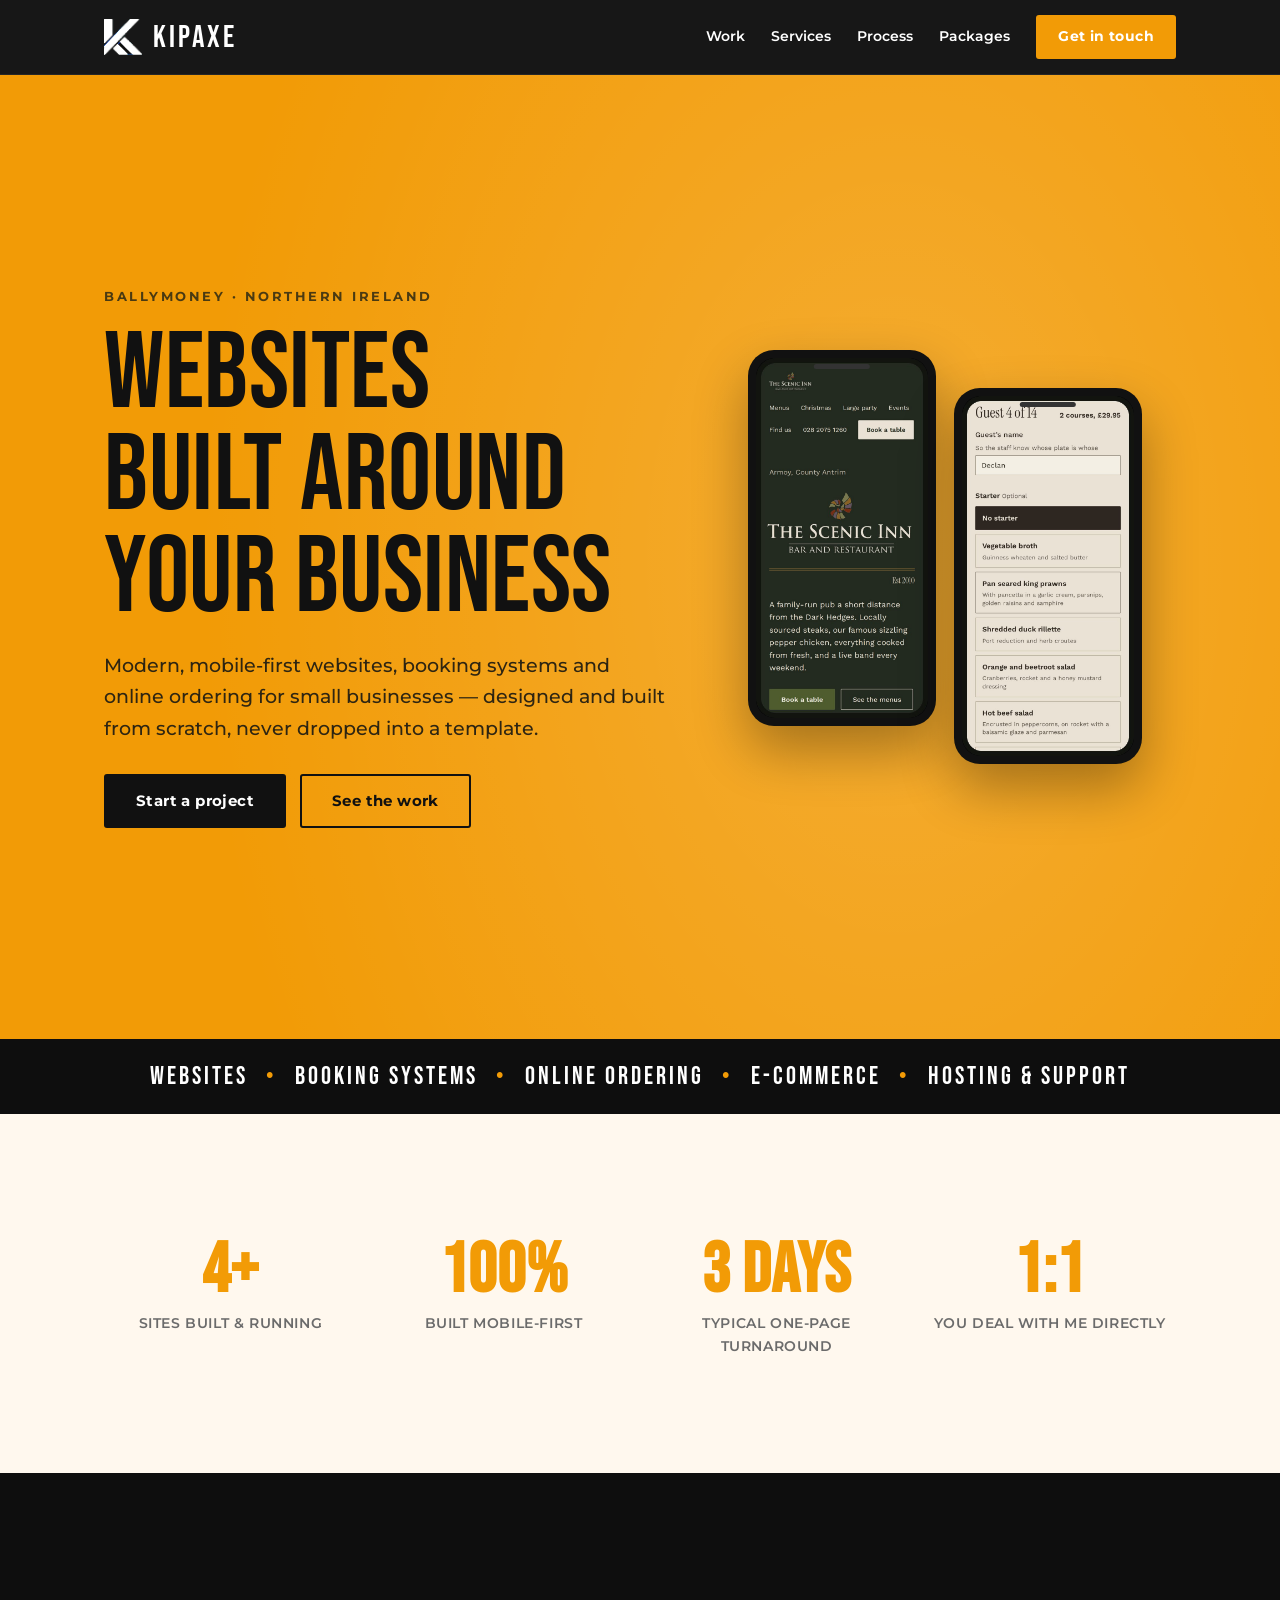
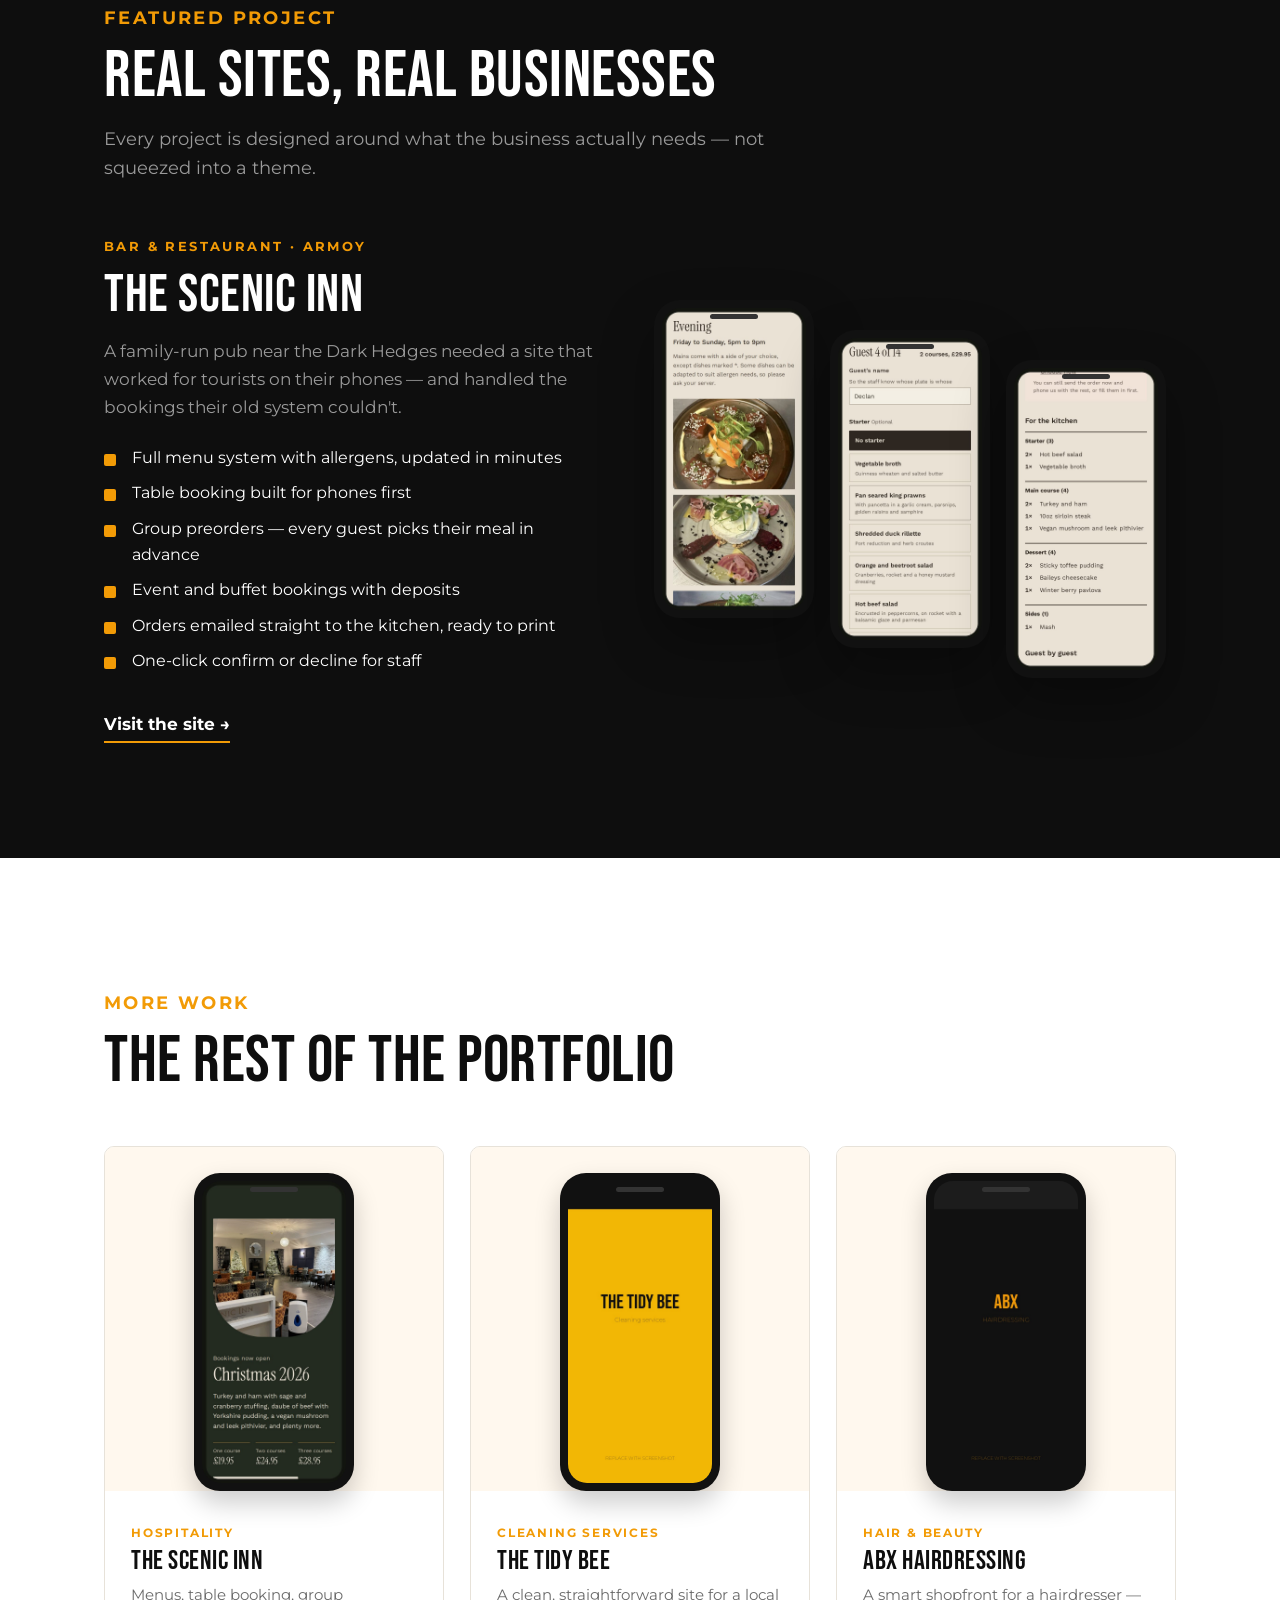
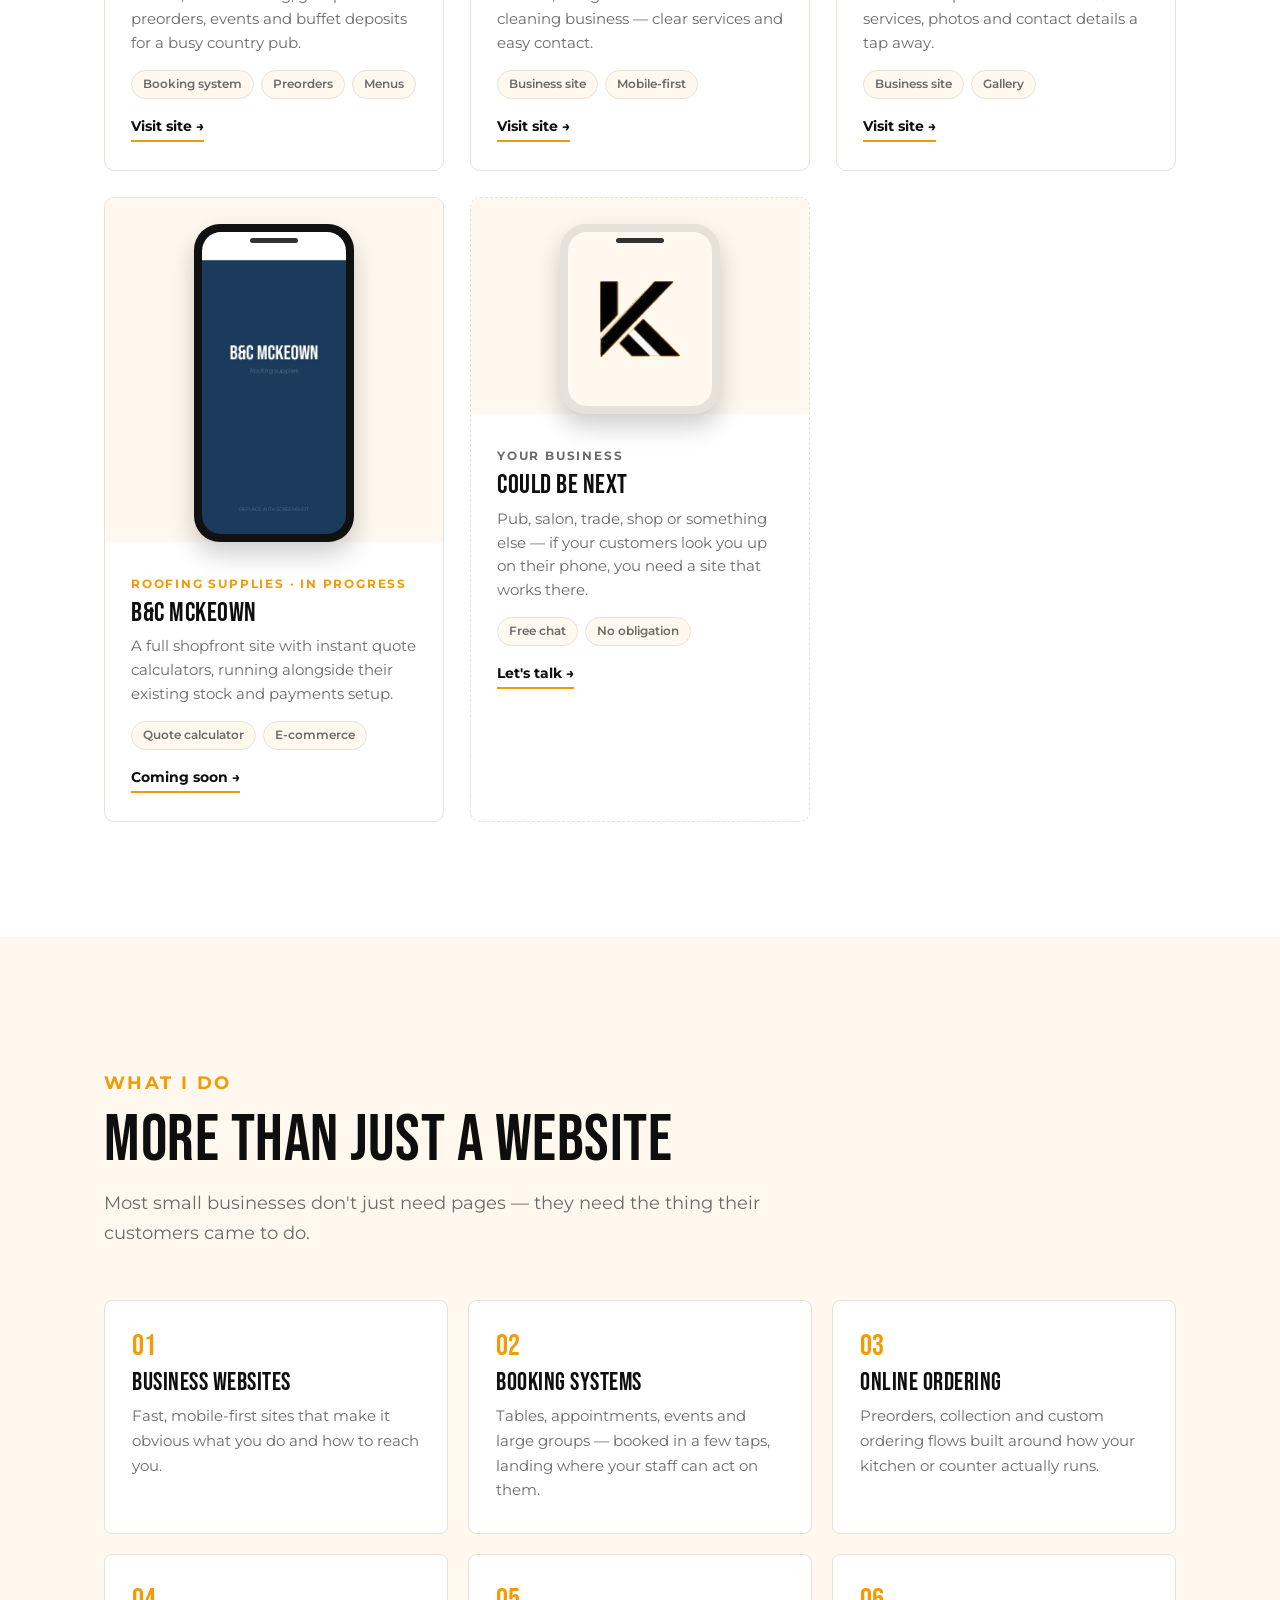
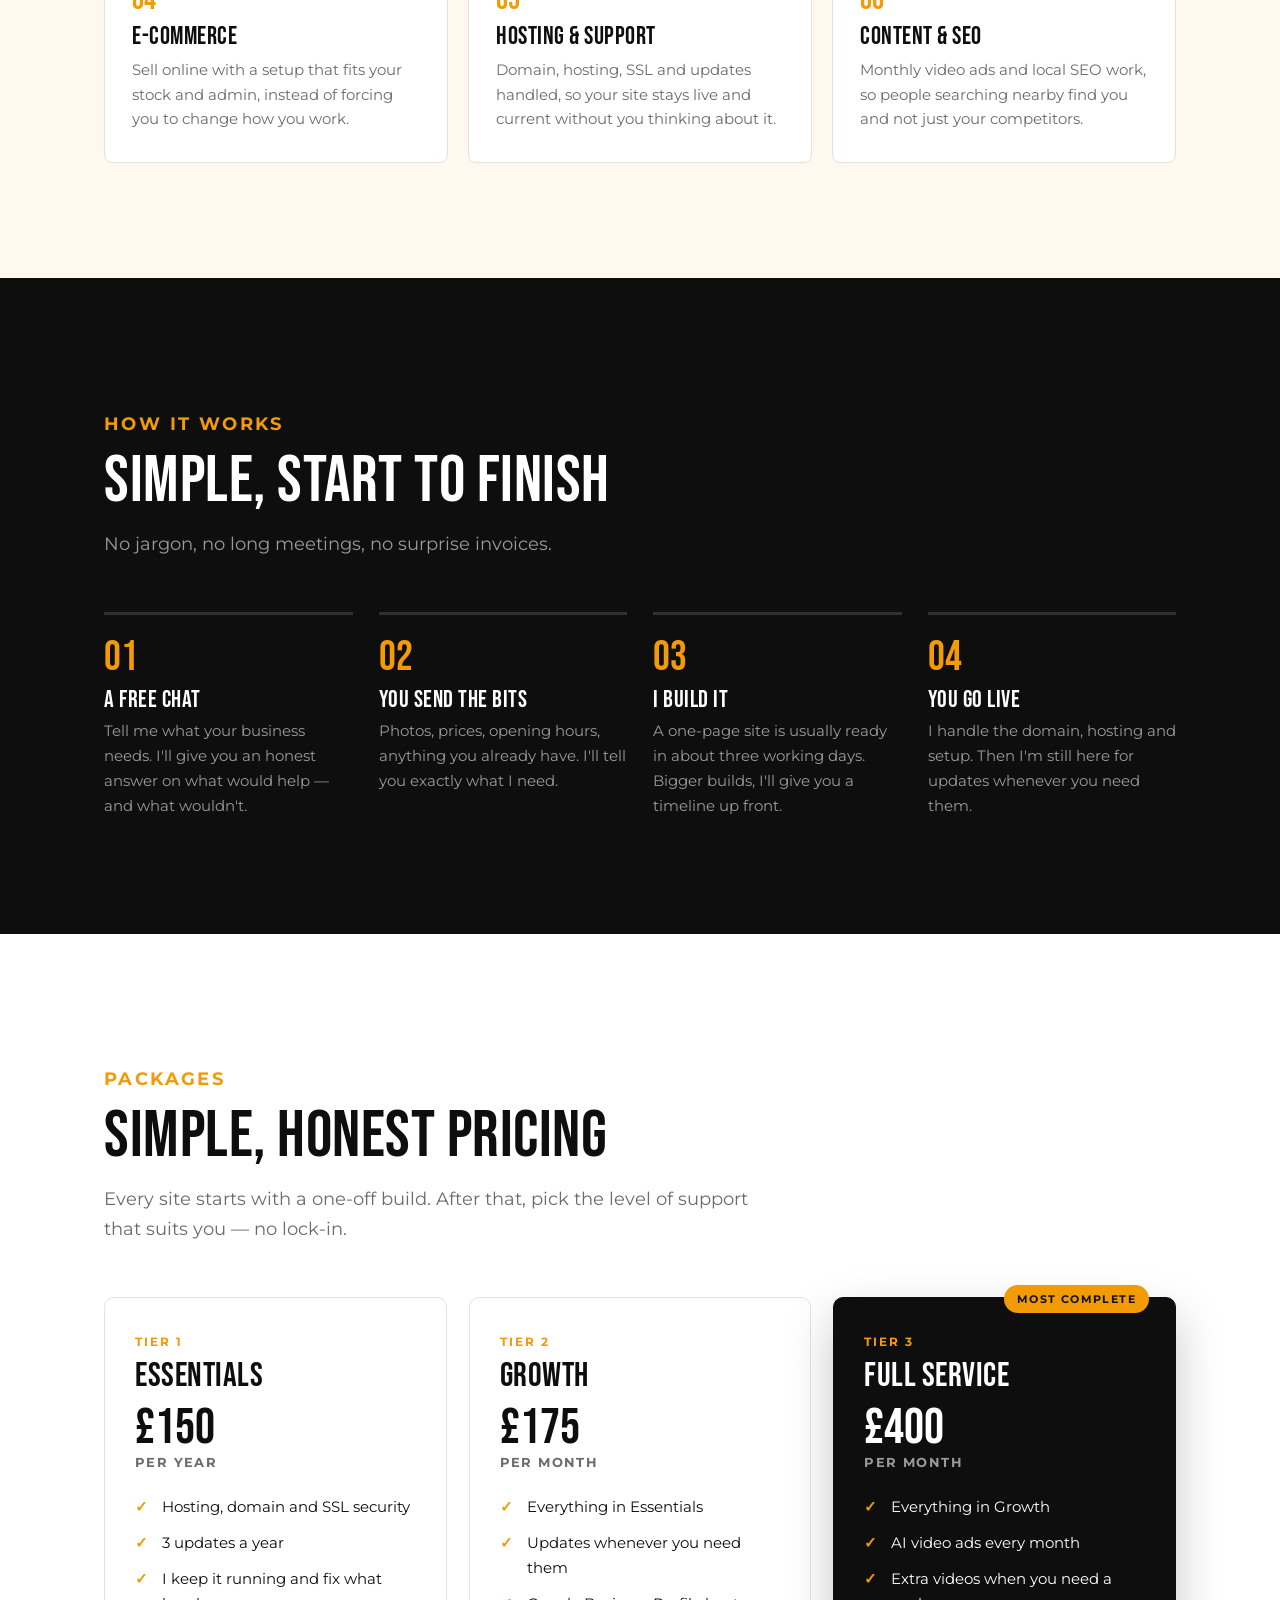
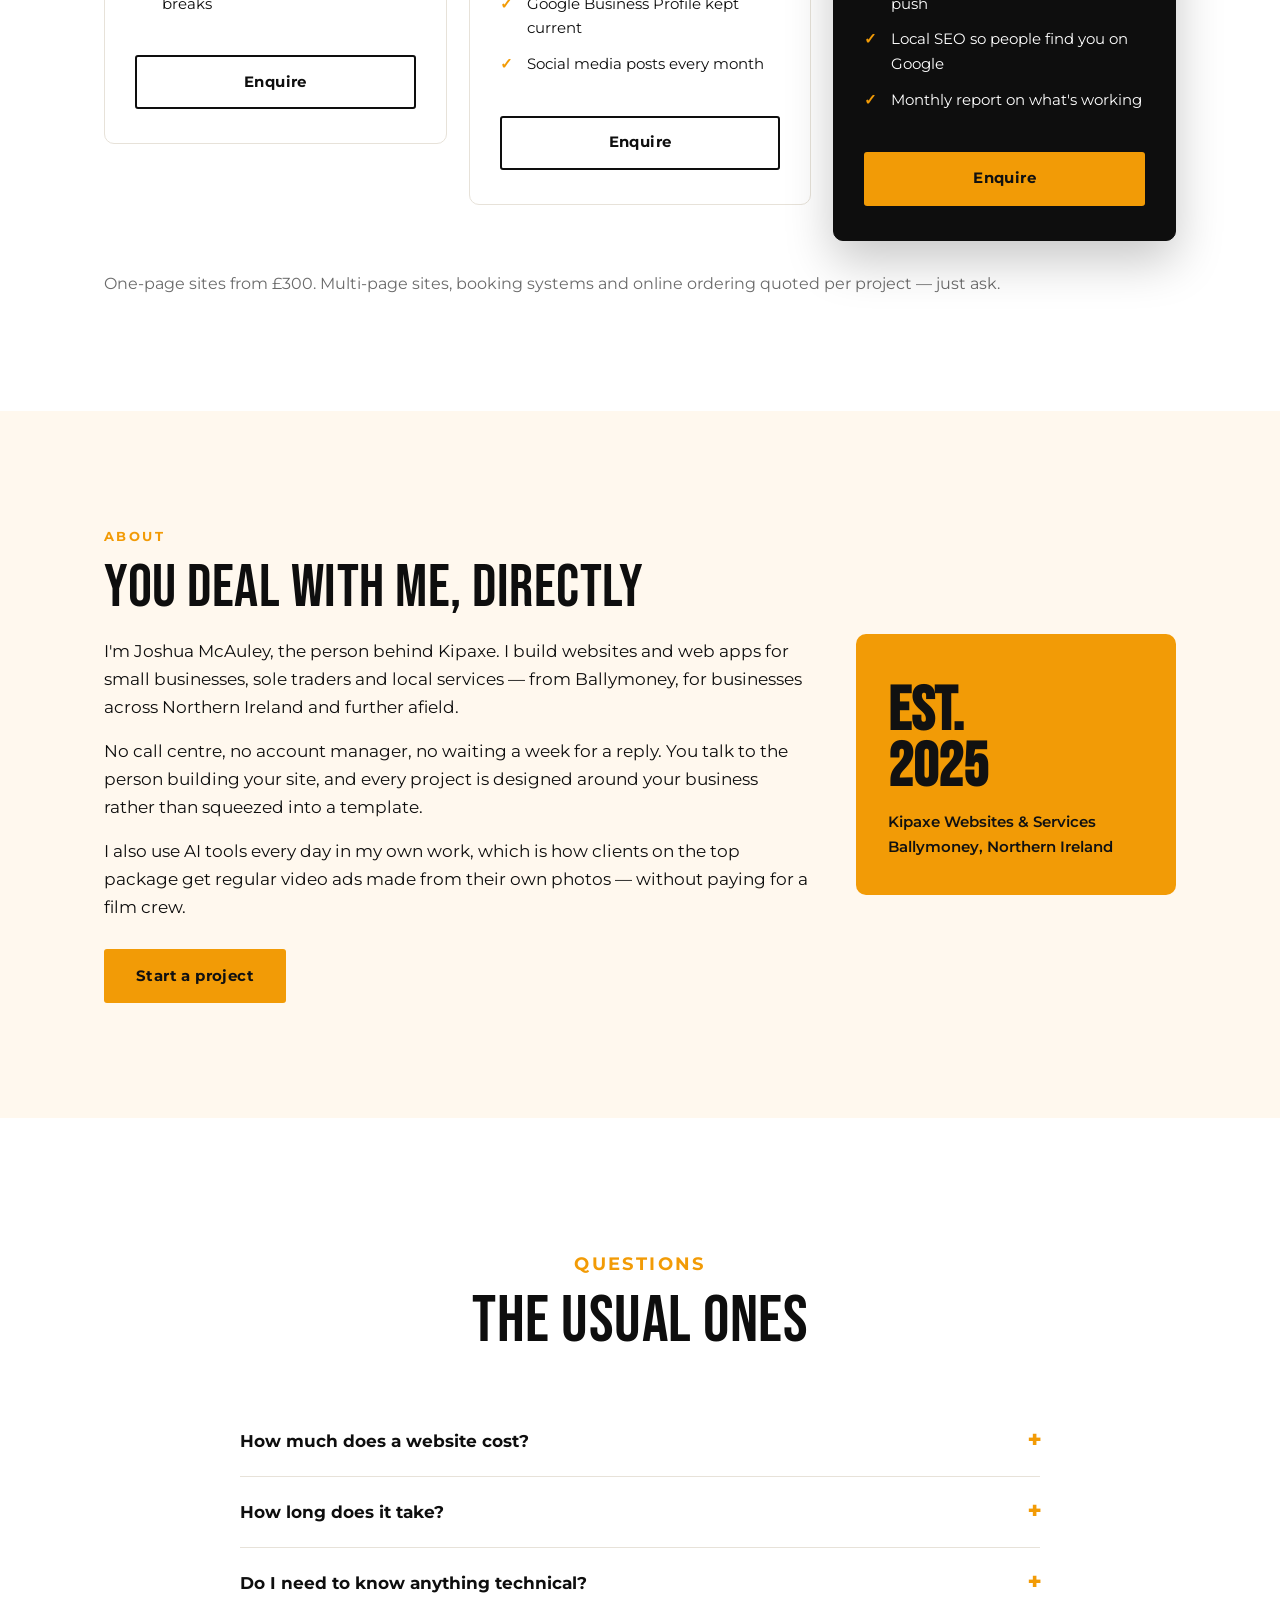
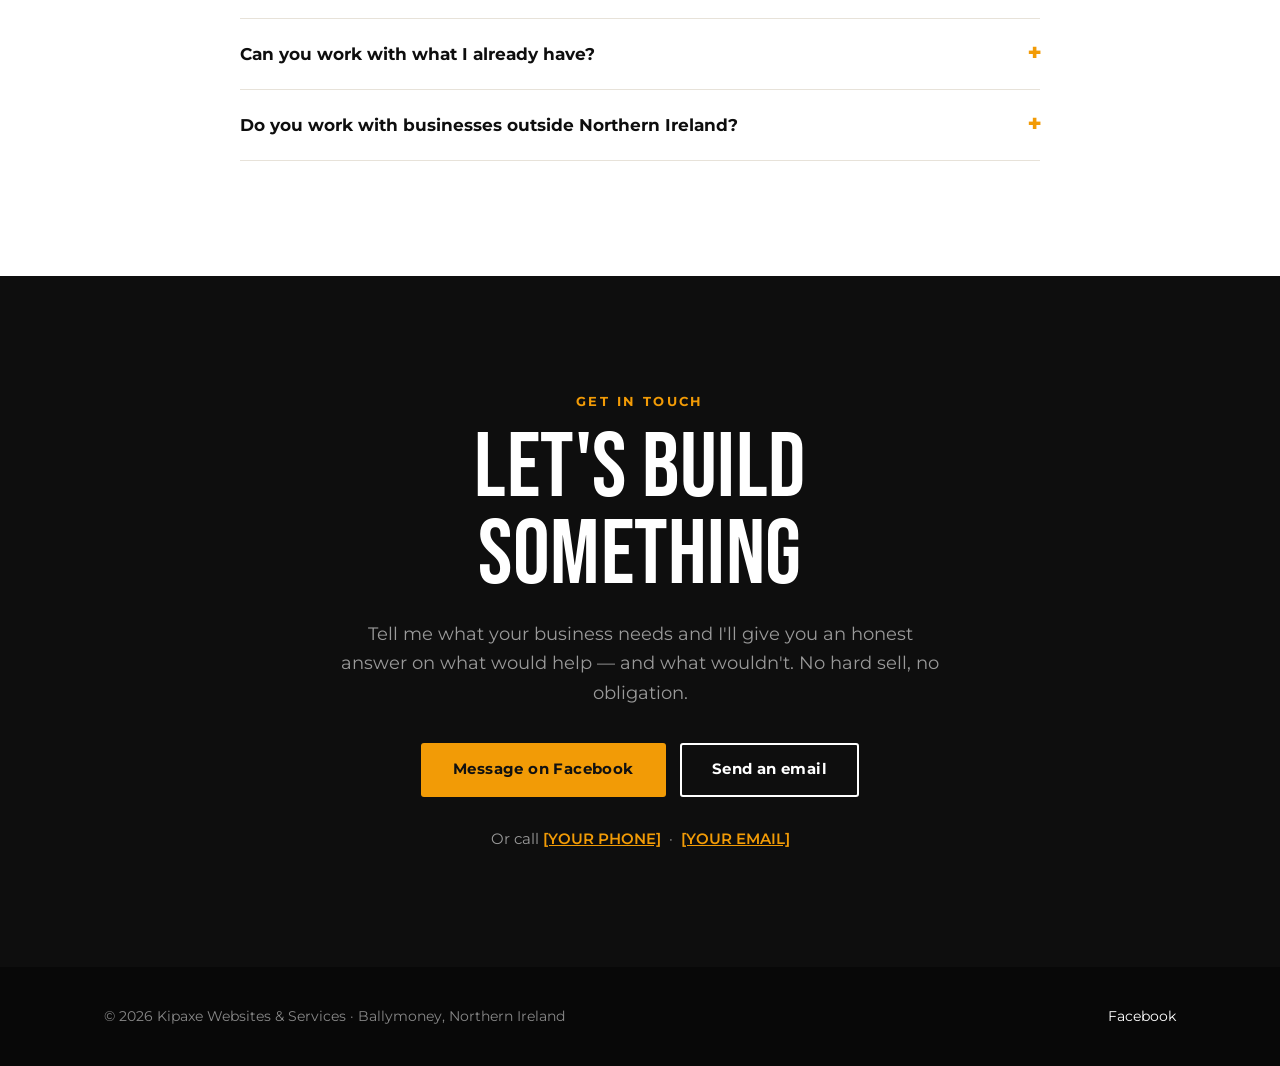
<file: index.html>
<!doctype html>
<html lang="en-GB">
<head>
<meta charset="utf-8">
<meta name="viewport" content="width=device-width, initial-scale=1">
<title>Kipaxe — Websites &amp; booking systems for small businesses | Ballymoney, NI</title>
<meta name="description" content="Kipaxe builds modern, mobile-first websites, booking systems and online ordering for small businesses. Based in Ballymoney, Northern Ireland.">
<link rel="icon" href="assets/k-mark.png">
<meta property="og:title" content="Kipaxe — Websites built around your business">
<meta property="og:description" content="Modern, mobile-first websites, booking systems and online ordering. Ballymoney, Northern Ireland.">
<meta property="og:type" content="website">
<meta property="og:image" content="assets/scenic-home.jpg">
<link rel="preconnect" href="https://fonts.googleapis.com">
<link rel="preconnect" href="https://fonts.gstatic.com" crossorigin>
<link href="https://fonts.googleapis.com/css2?family=Bebas+Neue&family=Montserrat:wght@400;500;600;700&display=swap" rel="stylesheet">
<script>document.documentElement.className+=" js";</script>
<link rel="stylesheet" href="styles.css">
</head>
<body>

<header class="site-header">
  <div class="wrap">
    <a href="index.html" class="brand" aria-label="Kipaxe home">
      <img src="assets/k-mark.png" alt=""><span>KIPAXE</span>
    </a>
    <nav class="site-nav" aria-label="Main">
      <a href="#work">Work</a>
      <a href="#services">Services</a>
      <a href="#process">Process</a>
      <a href="#packages">Packages</a>
      <a href="#contact" class="btn btn-orange">Get in touch</a>
    </nav>
  </div>
</header>

<main>

<section class="hero">
  <div class="wrap">
    <div class="hero-text">
      <p class="eyebrow">Ballymoney &middot; Northern Ireland</p>
      <h1>WEBSITES<br>BUILT AROUND<br>YOUR BUSINESS</h1>
      <p class="lede">Modern, mobile-first websites, booking systems and online ordering for small businesses &mdash; designed and built from scratch, never dropped into a template.</p>
      <div class="btn-row">
        <a href="#contact" class="btn btn-ink">Start a project</a>
        <a href="#work" class="btn btn-ghost" style="color:#111">See the work</a>
      </div>
    </div>
    <div class="hero-stage">
      <div class="phone"><img src="assets/scenic-home.jpg" alt="The Scenic Inn website on a phone" width="620" height="1300"></div>
      <div class="phone"><img src="assets/scenic-preorder.jpg" alt="Group preorder screen on a phone" width="620" height="1300"></div>
    </div>
  </div>
</section>

<div class="strip">WEBSITES <span>&bull;</span> BOOKING SYSTEMS <span>&bull;</span> ONLINE ORDERING <span>&bull;</span> E-COMMERCE <span>&bull;</span> HOSTING &amp; SUPPORT</div>

<section class="cream">
  <div class="wrap">
    <div class="stats rv">
      <div class="stat"><p class="n">4+</p><p>Sites built &amp; running</p></div>
      <div class="stat"><p class="n">100%</p><p>Built mobile-first</p></div>
      <div class="stat"><p class="n">3 DAYS</p><p>Typical one-page turnaround</p></div>
      <div class="stat"><p class="n">1:1</p><p>You deal with me directly</p></div>
    </div>
  </div>
</section>

<section id="work" class="dark">
  <div class="wrap">
    <div class="sec-head rv">
      <p class="kicker">Featured project</p>
      <h2>REAL SITES, REAL BUSINESSES</h2>
      <p class="muted">Every project is designed around what the business actually needs &mdash; not squeezed into a theme.</p>
    </div>

    <article class="feature-case rv">
      <div class="fc-text">
        <p class="kicker">Bar &amp; restaurant &middot; Armoy</p>
        <h3>THE SCENIC INN</h3>
        <p class="blurb">A family-run pub near the Dark Hedges needed a site that worked for tourists on their phones &mdash; and handled the bookings their old system couldn't.</p>
        <ul class="feat-list">
          <li>Full menu system with allergens, updated in minutes</li>
          <li>Table booking built for phones first</li>
          <li>Group preorders &mdash; every guest picks their meal in advance</li>
          <li>Event and buffet bookings with deposits</li>
          <li>Orders emailed straight to the kitchen, ready to print</li>
          <li>One-click confirm or decline for staff</li>
        </ul>
        <a class="visit" href="https://www.scenicinn-bookings.co.uk" target="_blank" rel="noopener">Visit the site &rarr;</a>
      </div>
      <div class="fc-stage">
        <div class="phone"><img src="assets/scenic-menu.jpg" alt="Menu page on a phone" loading="lazy" width="620" height="1300"></div>
        <div class="phone"><img src="assets/scenic-preorder.jpg" alt="Group preorder screen on a phone" loading="lazy" width="620" height="1300"></div>
        <div class="phone"><img src="assets/scenic-kitchen.jpg" alt="Kitchen order summary on a phone" loading="lazy" width="620" height="1300"></div>
      </div>
    </article>
  </div>
</section>

<section>
  <div class="wrap">
    <div class="sec-head rv">
      <p class="kicker">More work</p>
      <h2>THE REST OF THE PORTFOLIO</h2>
    </div>
    <div class="proj-grid">

      <article class="proj rv">
        <div class="proj-shot"><div class="phone"><img src="assets/scenic-christmas.jpg" alt="The Scenic Inn Christmas menu on a phone" loading="lazy"></div></div>
        <div class="proj-body">
          <p class="type">Hospitality</p>
          <h3>THE SCENIC INN</h3>
          <p>Menus, table booking, group preorders, events and buffet deposits for a busy country pub.</p>
          <div class="tags"><span class="tag">Booking system</span><span class="tag">Preorders</span><span class="tag">Menus</span></div>
          <a class="go" href="https://www.scenicinn-bookings.co.uk" target="_blank" rel="noopener">Visit site &rarr;</a>
        </div>
      </article>

      <article class="proj rv">
        <div class="proj-shot"><div class="phone"><img src="assets/tidybee-shot.jpg" alt="The Tidy Bee website on a phone" loading="lazy"></div></div>
        <div class="proj-body">
          <p class="type">Cleaning services</p>
          <h3>THE TIDY BEE</h3>
          <p>A clean, straightforward site for a local cleaning business &mdash; clear services and easy contact.</p>
          <div class="tags"><span class="tag">Business site</span><span class="tag">Mobile-first</span></div>
          <a class="go" href="https://www.thetidybee.co.uk" target="_blank" rel="noopener">Visit site &rarr;</a>
        </div>
      </article>

      <article class="proj rv">
        <div class="proj-shot"><div class="phone"><img src="assets/abx-shot.jpg" alt="ABX Hairdressing website on a phone" loading="lazy"></div></div>
        <div class="proj-body">
          <p class="type">Hair &amp; beauty</p>
          <h3>ABX HAIRDRESSING</h3>
          <p>A smart shopfront for a hairdresser &mdash; services, photos and contact details a tap away.</p>
          <div class="tags"><span class="tag">Business site</span><span class="tag">Gallery</span></div>
          <a class="go" href="https://www.abxhairdressing.co.uk" target="_blank" rel="noopener">Visit site &rarr;</a>
        </div>
      </article>

      <article class="proj rv">
        <div class="proj-shot"><div class="phone"><img src="assets/mckeown-shot.jpg" alt="B&amp;C McKeown website on a phone" loading="lazy"></div></div>
        <div class="proj-body">
          <p class="type">Roofing supplies &middot; In progress</p>
          <h3>B&amp;C McKEOWN</h3>
          <p>A full shopfront site with instant quote calculators, running alongside their existing stock and payments setup.</p>
          <div class="tags"><span class="tag">Quote calculator</span><span class="tag">E-commerce</span></div>
          <a class="go" href="#contact">Coming soon &rarr;</a>
        </div>
      </article>

      <article class="proj soon rv">
        <div class="proj-shot"><div class="phone" style="background:#E7E2D9"><img src="assets/k-mark.png" alt="" style="padding:34% 22%;background:var(--cream)"></div></div>
        <div class="proj-body">
          <p class="type">Your business</p>
          <h3>COULD BE NEXT</h3>
          <p>Pub, salon, trade, shop or something else &mdash; if your customers look you up on their phone, you need a site that works there.</p>
          <div class="tags"><span class="tag">Free chat</span><span class="tag">No obligation</span></div>
          <a class="go" href="#contact">Let's talk &rarr;</a>
        </div>
      </article>

    </div>
  </div>
</section>

<section id="services" class="cream">
  <div class="wrap">
    <div class="sec-head rv">
      <p class="kicker">What I do</p>
      <h2>MORE THAN JUST A WEBSITE</h2>
      <p class="muted">Most small businesses don't just need pages &mdash; they need the thing their customers came to do.</p>
    </div>
    <div class="svc-grid">
      <div class="svc rv"><p class="num">01</p><h3>BUSINESS WEBSITES</h3><p>Fast, mobile-first sites that make it obvious what you do and how to reach you.</p></div>
      <div class="svc rv"><p class="num">02</p><h3>BOOKING SYSTEMS</h3><p>Tables, appointments, events and large groups &mdash; booked in a few taps, landing where your staff can act on them.</p></div>
      <div class="svc rv"><p class="num">03</p><h3>ONLINE ORDERING</h3><p>Preorders, collection and custom ordering flows built around how your kitchen or counter actually runs.</p></div>
      <div class="svc rv"><p class="num">04</p><h3>E-COMMERCE</h3><p>Sell online with a setup that fits your stock and admin, instead of forcing you to change how you work.</p></div>
      <div class="svc rv"><p class="num">05</p><h3>HOSTING &amp; SUPPORT</h3><p>Domain, hosting, SSL and updates handled, so your site stays live and current without you thinking about it.</p></div>
      <div class="svc rv"><p class="num">06</p><h3>CONTENT &amp; SEO</h3><p>Monthly video ads and local SEO work, so people searching nearby find you and not just your competitors.</p></div>
    </div>
  </div>
</section>

<section id="process" class="dark">
  <div class="wrap">
    <div class="sec-head rv">
      <p class="kicker">How it works</p>
      <h2>SIMPLE, START TO FINISH</h2>
      <p class="muted">No jargon, no long meetings, no surprise invoices.</p>
    </div>
    <div class="steps">
      <div class="step rv"><h3>A FREE CHAT</h3><p>Tell me what your business needs. I'll give you an honest answer on what would help &mdash; and what wouldn't.</p></div>
      <div class="step rv"><h3>YOU SEND THE BITS</h3><p>Photos, prices, opening hours, anything you already have. I'll tell you exactly what I need.</p></div>
      <div class="step rv"><h3>I BUILD IT</h3><p>A one-page site is usually ready in about three working days. Bigger builds, I'll give you a timeline up front.</p></div>
      <div class="step rv"><h3>YOU GO LIVE</h3><p>I handle the domain, hosting and setup. Then I'm still here for updates whenever you need them.</p></div>
    </div>
  </div>
</section>

<section id="packages">
  <div class="wrap">
    <div class="sec-head rv">
      <p class="kicker">Packages</p>
      <h2>SIMPLE, HONEST PRICING</h2>
      <p class="muted">Every site starts with a one-off build. After that, pick the level of support that suits you &mdash; no lock-in.</p>
    </div>

    <div class="tiers">
      <div class="tier rv">
        <p class="label">Tier 1</p>
        <h3>ESSENTIALS</h3>
        <p class="price">£150</p>
        <p class="per">Per year</p>
        <ul>
          <li>Hosting, domain and SSL security</li>
          <li>3 updates a year</li>
          <li>I keep it running and fix what breaks</li>
        </ul>
        <a href="#contact" class="btn btn-ghost">Enquire</a>
      </div>

      <div class="tier rv">
        <p class="label">Tier 2</p>
        <h3>GROWTH</h3>
        <p class="price">£175</p>
        <p class="per">Per month</p>
        <ul>
          <li>Everything in Essentials</li>
          <li>Updates whenever you need them</li>
          <li>Google Business Profile kept current</li>
          <li>Social media posts every month</li>
        </ul>
        <a href="#contact" class="btn btn-ghost">Enquire</a>
      </div>

      <div class="tier feature rv">
        <span class="badge">Most complete</span>
        <p class="label">Tier 3</p>
        <h3>FULL SERVICE</h3>
        <p class="price">£400</p>
        <p class="per">Per month</p>
        <ul>
          <li>Everything in Growth</li>
          <li>AI video ads every month</li>
          <li>Extra videos when you need a push</li>
          <li>Local SEO so people find you on Google</li>
          <li>Monthly report on what's working</li>
        </ul>
        <a href="#contact" class="btn btn-orange">Enquire</a>
      </div>
    </div>

    <p class="build-note muted rv">One-page sites from £300. Multi-page sites, booking systems and online ordering quoted per project &mdash; just ask.</p>
  </div>
</section>

<section id="about" class="cream">
  <div class="wrap about">
    <div class="about-text rv">
      <p class="kicker">About</p>
      <h2 style="font-size:clamp(38px,5.2vw,60px)">YOU DEAL WITH ME, DIRECTLY</h2>
      <p style="margin-top:20px">I'm Joshua McAuley, the person behind Kipaxe. I build websites and web apps for small businesses, sole traders and local services &mdash; from Ballymoney, for businesses across Northern Ireland and further afield.</p>
      <p>No call centre, no account manager, no waiting a week for a reply. You talk to the person building your site, and every project is designed around your business rather than squeezed into a template.</p>
      <p>I also use AI tools every day in my own work, which is how clients on the top package get regular video ads made from their own photos &mdash; without paying for a film crew.</p>
      <div class="btn-row" style="margin-top:28px">
        <a href="#contact" class="btn btn-orange">Start a project</a>
      </div>
    </div>
    <div class="about-card rv">
      <p class="big">EST.<br>2025</p>
      <p>Kipaxe Websites &amp; Services<br>Ballymoney, Northern Ireland</p>
    </div>
  </div>
</section>

<section>
  <div class="wrap">
    <div class="sec-head center rv">
      <p class="kicker">Questions</p>
      <h2>THE USUAL ONES</h2>
    </div>
    <div class="faq rv">
      <details><summary>How much does a website cost?</summary><p>One-page sites start at £300. Bigger sites, booking systems and online ordering are quoted per project, so you know the full price before anything starts. Hosting and support is then a separate package from £150 a year.</p></details>
      <details><summary>How long does it take?</summary><p>A one-page site is usually ready in about three working days once I have your photos and details. Larger builds take longer, and I'll give you a realistic timeline before you commit to anything.</p></details>
      <details><summary>Do I need to know anything technical?</summary><p>No. Send me photos, your prices and your opening hours, and I'll handle the domain, hosting, security and everything else. If you want to update things yourself later, I'll show you how.</p></details>
      <details><summary>Can you work with what I already have?</summary><p>Usually, yes. I've built sites that sit alongside existing systems for stock, payments and bookings rather than replacing them. Tell me what you're using and I'll tell you honestly whether it's worth keeping.</p></details>
      <details><summary>Do you work with businesses outside Northern Ireland?</summary><p>Yes. I'm based in Ballymoney and happy to meet local clients in person, but most of the work happens over messages and email, so location isn't a barrier.</p></details>
    </div>
  </div>
</section>

<section id="contact" class="dark">
  <div class="wrap contact">
    <p class="kicker">Get in touch</p>
    <h2>LET'S BUILD<br>SOMETHING</h2>
    <p class="lede muted">Tell me what your business needs and I'll give you an honest answer on what would help &mdash; and what wouldn't. No hard sell, no obligation.</p>
    <div class="btn-row">
      <a href="https://www.facebook.com/share/1EXQ5mwDWv/" class="btn btn-orange" target="_blank" rel="noopener">Message on Facebook</a>
      <a href="mailto:[YOUR EMAIL]" class="btn btn-ghost">Send an email</a>
    </div>
    <p class="detail muted">Or call <a href="tel:[YOUR PHONE]">[YOUR PHONE]</a> &nbsp;&middot;&nbsp; <a href="mailto:[YOUR EMAIL]">[YOUR EMAIL]</a></p>
  </div>
</section>

</main>

<footer class="site-footer">
  <div class="wrap">
    <span>&copy; <span id="year">2026</span> Kipaxe Websites &amp; Services &middot; Ballymoney, Northern Ireland</span>
    <span><a href="https://www.facebook.com/share/1EXQ5mwDWv/" target="_blank" rel="noopener">Facebook</a></span>
  </div>
</footer>

<script>
document.getElementById('year').textContent=new Date().getFullYear();
(function(){
  var items=document.querySelectorAll('.rv');
  if(!('IntersectionObserver' in window)){items.forEach(function(i){i.classList.add('in')});return;}
  var io=new IntersectionObserver(function(es){
    es.forEach(function(e){if(e.isIntersecting){e.target.classList.add('in');io.unobserve(e.target);}});
  },{rootMargin:'0px 0px -60px 0px',threshold:.08});
  items.forEach(function(i,n){i.style.transitionDelay=(n%4*70)+'ms';io.observe(i);});
})();
</script>
</body>
</html>
</file>
<file: styles.css>
:root{
  --orange:#F29B06;
  --orange-dark:#D98704;
  --ink:#0E0E0E;
  --paper:#FFFFFF;
  --cream:#FFF8EE;
  --grey:#6B6B6B;
  --grey-dark:#9A9A9A;
  --line:#E7E2D9;
  --display:'Bebas Neue',Impact,'Arial Narrow',sans-serif;
  --body:'Montserrat',-apple-system,BlinkMacSystemFont,'Segoe UI',Arial,sans-serif;
  --pad:clamp(20px,5vw,72px);
  --maxw:1200px;
}
*{box-sizing:border-box}
html{scroll-behavior:smooth}
body{margin:0;background:var(--paper);color:var(--ink);font-family:var(--body);font-size:17px;line-height:1.65;-webkit-font-smoothing:antialiased;overflow-x:hidden}
img{max-width:100%;display:block}
a{color:inherit}
a:focus-visible,button:focus-visible,summary:focus-visible{outline:3px solid var(--orange);outline-offset:3px}
h1,h2,h3{margin:0;font-family:var(--display);font-weight:400;letter-spacing:.5px;line-height:.95}
p{margin:0}
.wrap{max-width:var(--maxw);margin:0 auto;padding-left:var(--pad);padding-right:var(--pad)}
.dark{background:var(--ink);color:#fff}
.cream{background:var(--cream)}
.muted{color:var(--grey)}
.dark .muted{color:var(--grey-dark)}
section{padding-top:clamp(68px,9vw,118px);padding-bottom:clamp(68px,9vw,118px)}

.js .rv{opacity:0;transform:translateY(22px);transition:opacity .7s cubic-bezier(.2,.7,.3,1),transform .7s cubic-bezier(.2,.7,.3,1)}
.js .rv.in{opacity:1;transform:none}
@media (prefers-reduced-motion:reduce){.js .rv{opacity:1;transform:none;transition:none}html{scroll-behavior:auto}}

.btn{display:inline-flex;align-items:center;justify-content:center;min-height:54px;padding:0 30px;border-radius:3px;font-weight:700;font-size:15px;letter-spacing:.4px;text-decoration:none;border:2px solid transparent;cursor:pointer;transition:transform .18s,background .18s,color .18s}
.btn:hover{transform:translateY(-2px)}
.btn-orange{background:var(--orange);color:#111}
.btn-orange:hover{background:var(--orange-dark)}
.btn-ink{background:#111;color:#fff}
.btn-ghost{border-color:currentColor;background:transparent;color:inherit}
.btn-ghost:hover{background:var(--orange);border-color:var(--orange);color:#111}
.btn-row{display:flex;flex-wrap:wrap;gap:14px}

.site-header{position:sticky;top:0;z-index:60;background:rgba(14,14,14,.96);backdrop-filter:blur(10px);border-bottom:1px solid rgba(255,255,255,.07)}
.site-header .wrap{display:flex;align-items:center;justify-content:space-between;gap:20px;padding-top:15px;padding-bottom:15px}
.brand{display:flex;align-items:center;gap:11px;text-decoration:none}
.brand img{height:36px;width:auto;filter:invert(1) brightness(2)}
.brand span{font-family:var(--display);font-size:31px;color:#fff;letter-spacing:3px;line-height:1}
.site-nav{display:flex;align-items:center;gap:6px 26px;flex-wrap:wrap;font-size:14px;font-weight:600}
.site-nav a{color:#fff;text-decoration:none;padding:8px 0;transition:color .15s}
.site-nav a:hover{color:var(--orange)}
.site-nav .btn{min-height:44px;padding:0 20px;font-size:14px}

.hero{background:var(--orange);position:relative;overflow:hidden}
.hero::after{content:"";position:absolute;right:-25%;top:-60%;width:110%;height:220%;background:radial-gradient(ellipse at center,rgba(255,255,255,.18),rgba(255,255,255,.07) 42%,transparent 70%);pointer-events:none}
.hero .wrap{position:relative;z-index:1;padding-top:clamp(56px,8vw,96px);padding-bottom:clamp(56px,8vw,96px);display:flex;flex-wrap:wrap;gap:40px 48px;align-items:center}
.hero-text{flex:1 1 430px;min-width:0}
.hero .eyebrow{font-weight:700;font-size:13px;letter-spacing:2.5px;text-transform:uppercase;color:#4A3A12;margin-bottom:16px}
.hero h1{font-size:clamp(52px,8.4vw,108px);color:#111}
.hero .lede{margin-top:20px;max-width:30em;font-size:19px;font-weight:500;color:#2E2512}
.hero .btn-row{margin-top:30px}
.hero-stage{flex:1 1 330px;min-width:0;display:flex;justify-content:center;gap:18px;align-items:flex-start}

.phone{position:relative;border-radius:26px;background:#111;padding:8px;box-shadow:0 24px 54px rgba(0,0,0,.32)}
.phone img{border-radius:19px;width:100%;height:auto;display:block}
.phone::before{content:"";position:absolute;left:50%;transform:translateX(-50%);top:14px;width:30%;height:5px;background:#333;border-radius:3px;z-index:2}
.hero-stage .phone{width:46%;max-width:188px}
.hero-stage .phone:last-child{margin-top:38px}

.strip{background:var(--ink);color:#fff;font-family:var(--display);font-size:clamp(16px,2.3vw,25px);letter-spacing:3px;padding:17px var(--pad);text-align:center}
.strip span{color:var(--orange);margin:0 11px}

.stats{display:grid;grid-template-columns:repeat(auto-fit,minmax(180px,1fr));gap:20px;text-align:center}
.stat .n{font-family:var(--display);font-size:clamp(46px,6vw,70px);color:var(--orange);line-height:1}
.stat p{font-size:14px;font-weight:600;letter-spacing:.6px;text-transform:uppercase;color:var(--grey);margin-top:6px}
.dark .stat p{color:var(--grey-dark)}

.sec-head{max-width:660px;margin-bottom:52px}
.sec-head.center{margin-left:auto;margin-right:auto;text-align:center}
.kicker{font-weight:700;font-size:13px;letter-spacing:2.4px;text-transform:uppercase;color:var(--orange);margin-bottom:12px}
.sec-head h2{font-size:clamp(40px,5.6vw,66px)}
.sec-head p{margin-top:16px;font-size:18px}

.feature-case{display:flex;flex-wrap:wrap;gap:48px;align-items:center}
.fc-text{flex:1 1 390px;min-width:0}
.fc-stage{flex:1 1 430px;min-width:0;display:flex;gap:16px;justify-content:center;align-items:flex-start}
.fc-stage .phone{width:31%;max-width:160px}
.fc-stage .phone:nth-child(2){margin-top:30px}
.fc-stage .phone:nth-child(3){margin-top:60px}
.fc-text h3{font-size:clamp(36px,4.8vw,54px);margin-top:4px}
.fc-text .blurb{margin-top:16px;color:var(--grey-dark)}
.feat-list{margin:24px 0 0;padding:0;list-style:none}
.feat-list li{position:relative;padding-left:28px;margin-bottom:10px;font-size:15.5px}
.feat-list li::before{content:"";position:absolute;left:0;top:9px;width:12px;height:12px;background:var(--orange);border-radius:2px}
.visit{margin-top:26px;display:inline-flex;align-items:center;gap:8px;font-weight:700;text-decoration:none;border-bottom:2px solid var(--orange);padding-bottom:3px;transition:gap .18s}
.visit:hover{gap:14px}

.proj-grid{display:grid;grid-template-columns:repeat(auto-fit,minmax(280px,1fr));gap:26px}
.proj{background:#fff;border:1px solid var(--line);border-radius:10px;overflow:hidden;display:flex;flex-direction:column;transition:transform .2s,box-shadow .2s}
.proj:hover{transform:translateY(-5px);box-shadow:0 18px 40px rgba(0,0,0,.12)}
.proj-shot{background:var(--cream);padding:26px 26px 0;display:flex;justify-content:center}
.proj-shot .phone{width:58%;max-width:160px;box-shadow:0 12px 26px rgba(0,0,0,.2)}
.proj-body{padding:24px 26px 28px}
.proj .type{font-weight:700;font-size:11.5px;letter-spacing:1.8px;text-transform:uppercase;color:var(--orange)}
.proj h3{font-size:27px;margin:7px 0 0}
.proj p{font-size:14.5px;color:var(--grey);margin-top:9px}
.proj .tags{display:flex;flex-wrap:wrap;gap:7px;margin-top:14px}
.proj .tag{font-size:11.5px;font-weight:600;background:var(--cream);border:1px solid var(--line);border-radius:30px;padding:4px 11px;color:var(--grey)}
.proj .go{margin-top:16px;display:inline-block;font-weight:700;font-size:14px;text-decoration:none;border-bottom:2px solid var(--orange);padding-bottom:2px}
.proj.soon{border-style:dashed}
.proj.soon .type{color:var(--grey)}

.svc-grid{display:grid;grid-template-columns:repeat(auto-fit,minmax(265px,1fr));gap:20px}
.svc{background:#fff;border:1px solid var(--line);border-radius:8px;padding:30px 27px;transition:transform .2s,border-color .2s}
.svc:hover{transform:translateY(-4px);border-color:var(--orange)}
.svc .num{font-family:var(--display);font-size:30px;color:var(--orange);line-height:1}
.svc h3{font-size:25px;margin:10px 0 9px}
.svc p{font-size:15px;color:var(--grey)}

.steps{display:grid;grid-template-columns:repeat(auto-fit,minmax(230px,1fr));gap:26px;counter-reset:s}
.step{counter-increment:s;padding-top:22px;border-top:3px solid rgba(255,255,255,.14)}
.step::before{content:"0" counter(s);font-family:var(--display);font-size:42px;color:var(--orange);line-height:1;display:block;margin-bottom:10px}
.step h3{font-size:24px;margin-bottom:8px}
.step p{font-size:15px;color:var(--grey-dark)}

.tiers{display:grid;grid-template-columns:repeat(auto-fit,minmax(285px,1fr));gap:22px;align-items:start}
.tier{background:#fff;border:1px solid var(--line);border-radius:10px;padding:34px 30px;position:relative;transition:transform .2s}
.tier:hover{transform:translateY(-4px)}
.tier.feature{background:var(--ink);color:#fff;border-color:var(--ink);box-shadow:0 20px 48px rgba(0,0,0,.22)}
.tier .label{font-weight:700;font-size:12px;letter-spacing:2px;text-transform:uppercase;color:var(--orange)}
.tier h3{font-size:34px;margin:9px 0 10px}
.tier .price{font-family:var(--display);font-size:50px;line-height:1}
.tier .per{font-size:12.5px;color:var(--grey);font-weight:700;letter-spacing:1.4px;text-transform:uppercase}
.tier.feature .per{color:var(--grey-dark)}
.tier ul{list-style:none;margin:22px 0 0;padding:0}
.tier li{position:relative;padding-left:27px;margin-bottom:11px;font-size:15px}
.tier li::before{content:"\2713";position:absolute;left:0;color:var(--orange);font-weight:700}
.tier .btn{margin-top:28px;width:100%}
.badge{position:absolute;top:-13px;right:26px;background:var(--orange);color:#111;font-size:11px;font-weight:700;letter-spacing:1.4px;text-transform:uppercase;padding:5px 13px;border-radius:30px}
.build-note{margin-top:30px;font-size:15.5px}

.about{display:flex;flex-wrap:wrap;gap:48px;align-items:center}
.about-text{flex:1 1 420px;min-width:0}
.about-text p+p{margin-top:16px}
.about-card{flex:0 1 320px;background:var(--orange);border-radius:10px;padding:36px 32px;color:#111}
.about-card .big{font-family:var(--display);font-size:62px;line-height:.9}
.about-card p{margin-top:14px;font-weight:600;font-size:15px}

.faq{max-width:800px;margin:0 auto}
.faq details{border-bottom:1px solid var(--line);padding:20px 0}
.faq summary{cursor:pointer;font-weight:700;font-size:17px;list-style:none;display:flex;justify-content:space-between;gap:20px;align-items:center}
.faq summary::-webkit-details-marker{display:none}
.faq summary::after{content:"+";font-family:var(--display);font-size:30px;color:var(--orange);line-height:1}
.faq details[open] summary::after{content:"\2013"}
.faq p{margin-top:12px;color:var(--grey);font-size:15.5px}

.contact{text-align:center}
.contact h2{font-size:clamp(44px,7.4vw,92px)}
.contact .lede{max-width:34em;margin:20px auto 0;font-size:18px}
.contact .btn-row{justify-content:center;margin-top:34px}
.contact .detail{margin-top:30px;font-size:15px}
.contact .detail a{color:var(--orange);font-weight:600}

.site-footer{background:#080808;color:#888;font-size:14px;padding:38px 0}
.site-footer .wrap{display:flex;flex-wrap:wrap;gap:14px 40px;justify-content:space-between;align-items:center}
.site-footer a{color:#fff;text-decoration:none}
.site-footer a:hover{color:var(--orange)}

.nf{min-height:70vh;display:flex;align-items:center;text-align:center}
.nf h1{font-size:clamp(84px,19vw,200px);color:var(--orange)}
.nf .btn-row{justify-content:center;margin-top:30px}

@media (max-width:820px){
  .site-header .wrap{flex-direction:column;align-items:stretch;gap:12px}
  .brand{justify-content:center}
  .site-nav{justify-content:center;gap:4px 18px;font-size:13.5px}
  .site-nav .btn{margin-top:4px}
}
@media (max-width:640px){
  .hero-stage .phone:last-child{margin-top:22px}
  .fc-stage .phone:nth-child(2){margin-top:18px}
  .fc-stage .phone:nth-child(3){margin-top:36px}
}
</file>
